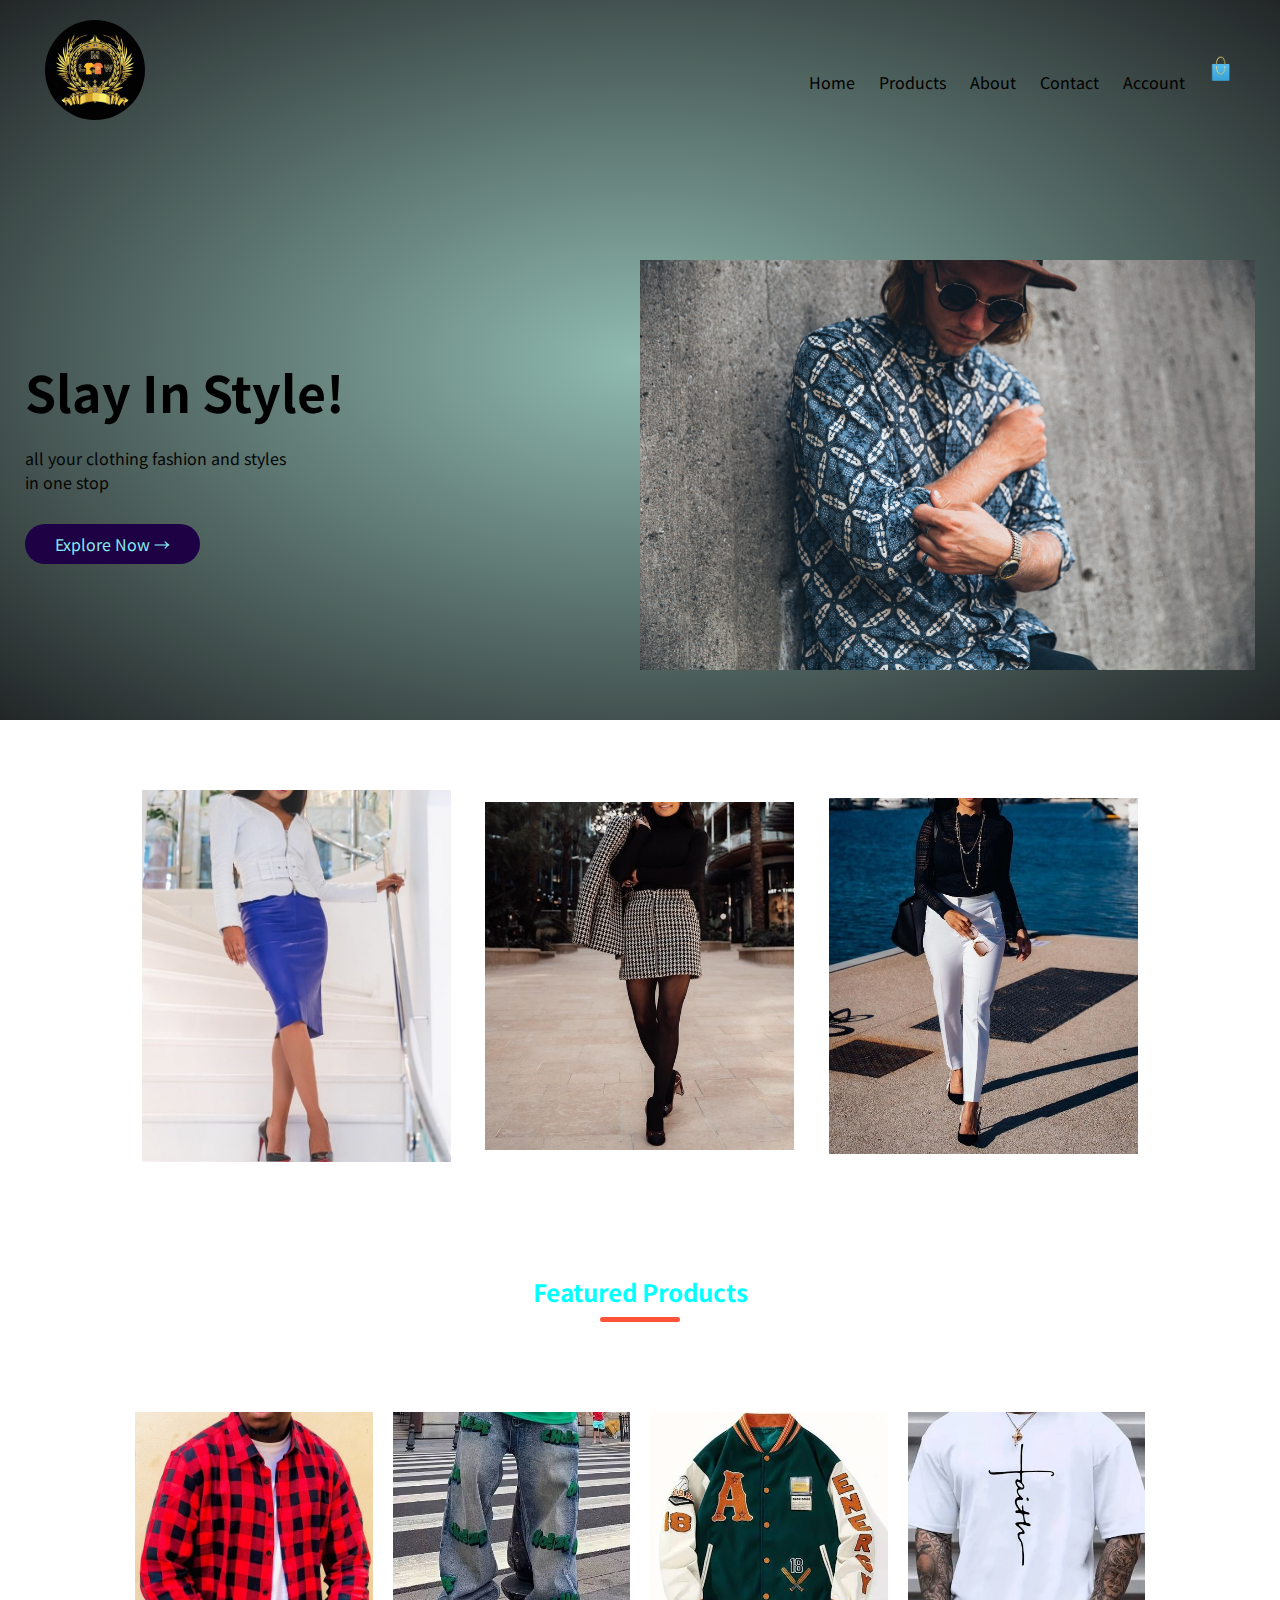
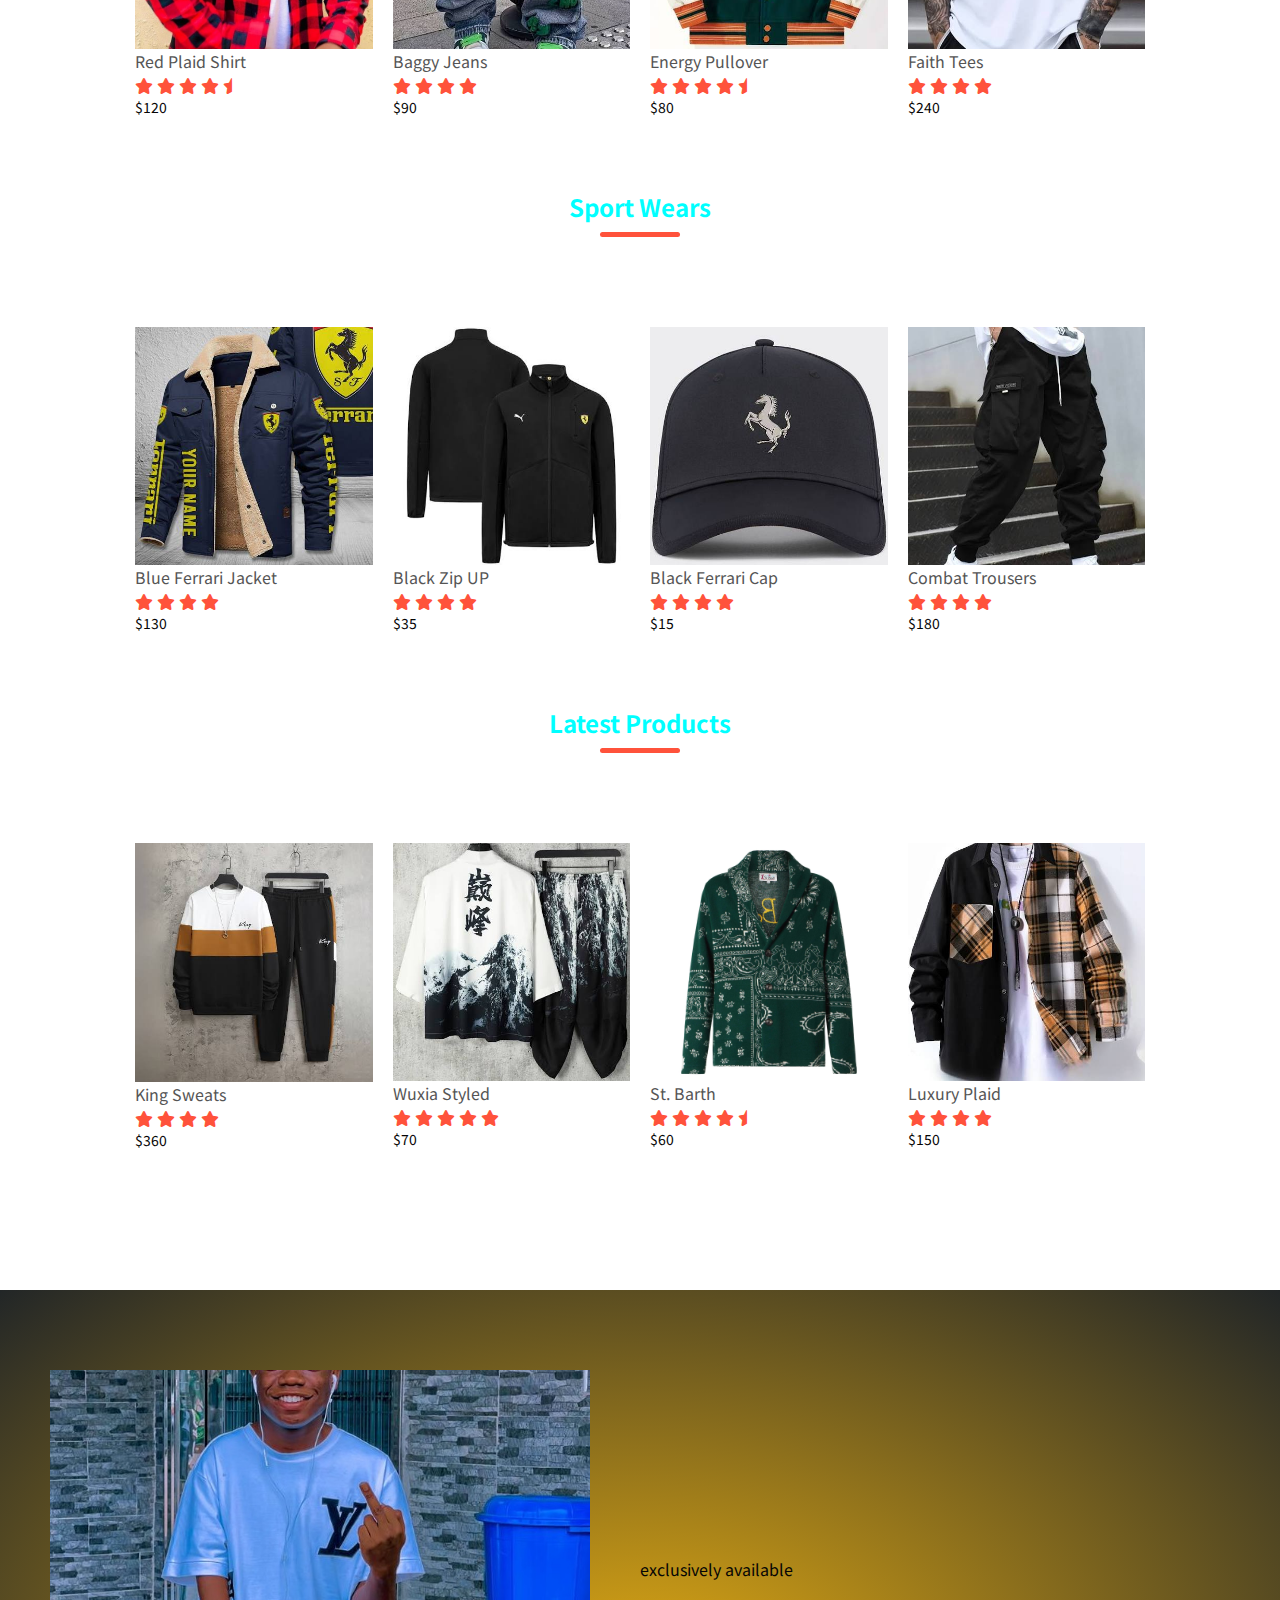
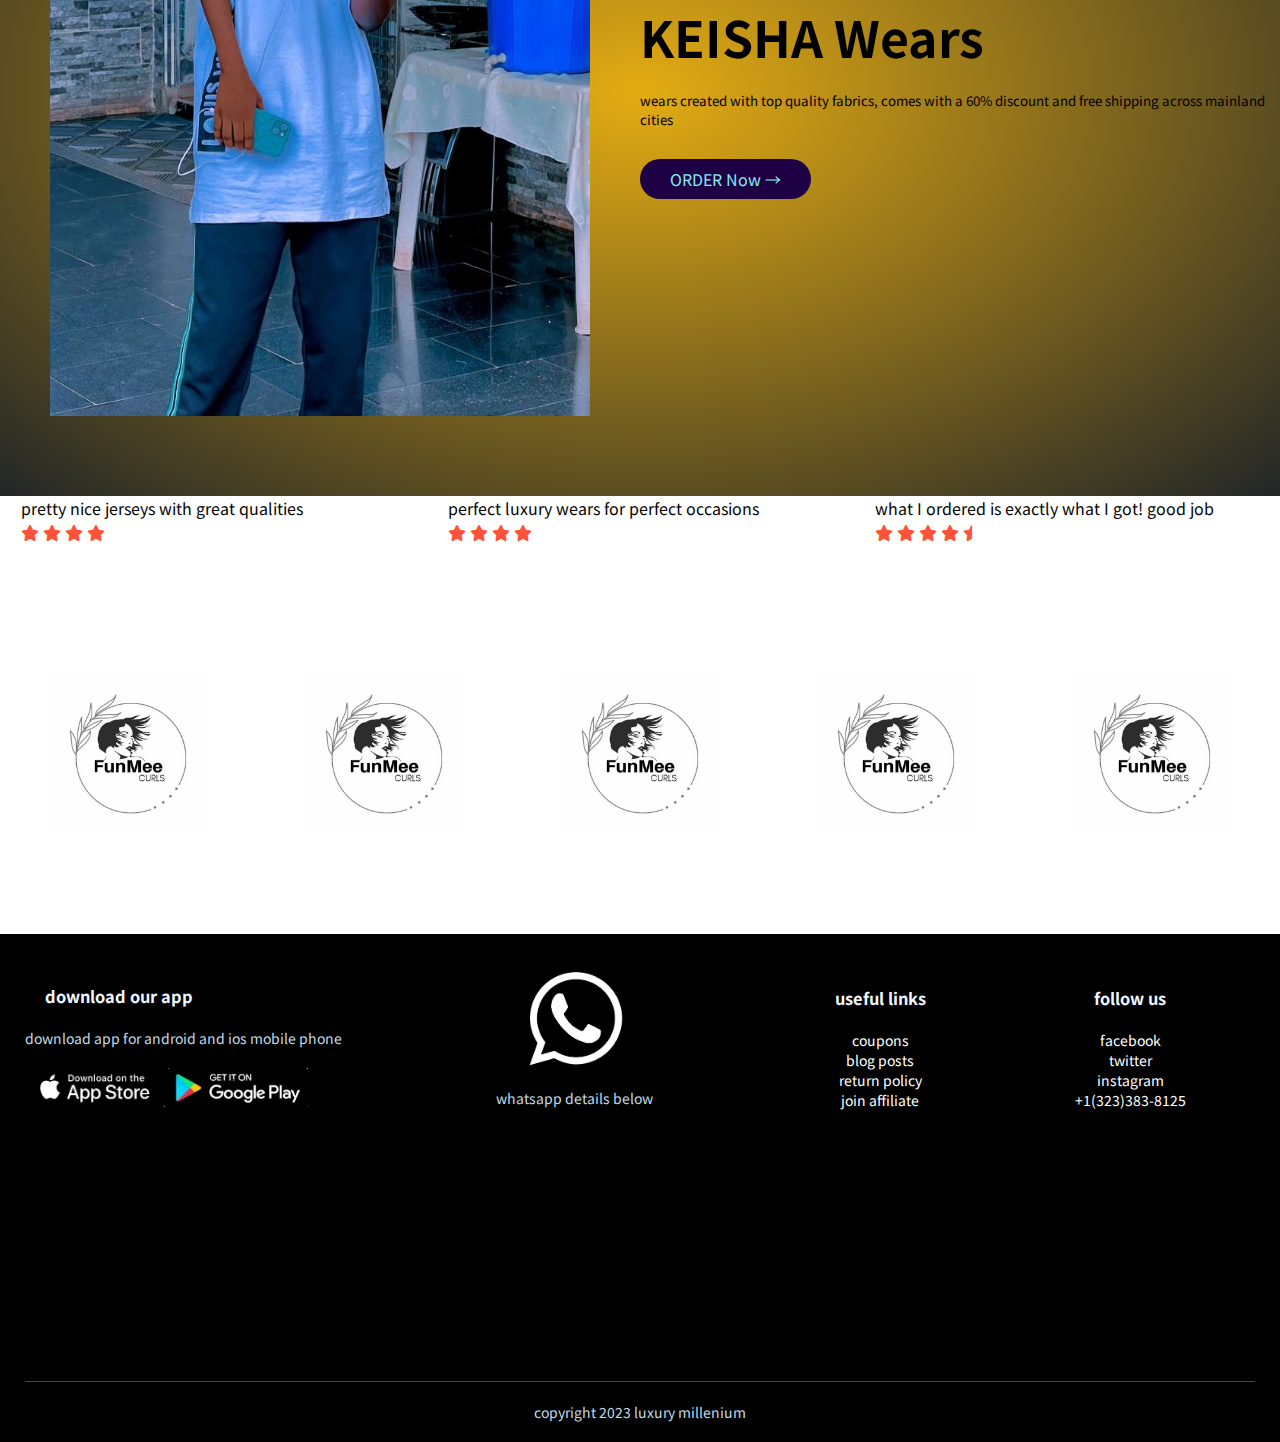
<file: index.html>
<html lang="en">
<head>
    <meta charset="UTF-8">
    <meta name="viewport" content="width =device-width,initial-scale=1.0">
    <title>Luxury Millenium | Home</title>
    <link rel="stylesheet" href="style.css">
    <link rel="preconnect" href="https://fonts.googleapis.com">
    <link rel="preconnect" href="https://fonts.gstatic.com" crossorigin>
    <link href="https://fonts.googleapis.com/css2?family=Noto+Sans+JP:wght@200;400;500;600;700&display=swap" 
    rel="stylesheet">
    <link rel="stylesheet" href="https://cdnjs.cloudflare.com/ajax/libs/font-awesome/6.5.1/css/all.min.css">
</head>
<body>
    <div class="header">
    <div class="container">
        <div class="navbar">
            <div class="logo">
                <a href="index.html"><img src="images/Logo 2.JPG" width="100px"></a>
            </div>
            <nav>
                <ul id="MenuItems">
                    <li><a href="index.html">Home</a></li>
                    <li><a href="product.html">Products</a></li>
                    <li><a href="">About</a></li>
                    <li><a href="index.html">Contact</a></li>
                    <li><a href="account.html">Account</a></li>
                </ul>
            </nav>
            <a href="cart.html"><img src="images/icons/cart 2.png" width="30px" height="30px"></a>
            <img src="images/icons/menu icon 2.png" class="menu-icon" onclick="menutoggle()">
        </div>
        <div class="row">
             <div class="col-2">
                 <h1>Slay In Style!</h1>
                  <p>all your clothing fashion and styles <br>in one stop</p>
                <a href="" class="btn"> Explore Now &#8594;</a>
             </div>

             <div class="col-2">
                <img src="images/young-man-in-bright-fashion.jpg">
             </div>
        </div>
    </div>
    </div>

    <!--featured categories-->
    <div class="categories">
        <div class="small_container">
            <div class="row">
                <div class="col-3">
                    <img src="images/image 6.JPG">
                </div>
                <div class="col-3">
                    <img src="images/image 7.JPG">
                </div>
                <div class="col-3">
                    <img src="images/image 8.JPG">
                </div>
            </div>
        </div>
       
    </div>

    <!--featured products-->
    <div class="small_container">
        <h2 class="title">Featured Products</h2>
        <div class="row">
            <div class="col-4">
                <a href="product-details.html"><img src="images/image 2.JPG"></a>
                <a href="product-details.html"><h4> Red Plaid Shirt</h4></a>
                <div class="rating">
                    <i class="fa fa-star"></i>
                    <i class="fa fa-star"></i>
                    <i class="fa fa-star"></i>
                    <i class="fa fa-star"></i>
                    <i class="fa fa-star-half"></i>
                </div>
                <p>$120</p>

            </div>
            <div class="col-4">
                <a href="product-details.html"><img src="images/baggy Jeans.JPG"></a>
                <a href="product-details.html"><h4> Baggy Jeans </h4></a>
                <div class="rating">
                    <i class="fa fa-star"></i>
                    <i class="fa fa-star"></i>
                    <i class="fa fa-star"></i>
                    <i class="fa fa-star"></i>
                    <i class="fa fa-star-o"></i>
                </div>
                <p>$90</p>

            </div>
            <div class="col-4">
                <a href="product-details.html"><img src="images/Energy pullover.JPG"></a>
                <a href="product-details.html"><h4> Energy Pullover</h4></a>
                <div class="rating">
                    <i class="fa fa-star"></i>
                    <i class="fa fa-star"></i>
                    <i class="fa fa-star"></i>
                    <i class="fa fa-star"></i>
                    <i class="fa fa-star-half"></i>
                </div>
                <p>$80</p>

            </div>
            <div class="col-4">
                <a href="product-details.html"><img src="images/Faith Tees.JPG"></a>
                <a href="product-details.html"><h4> Faith Tees</h4></a>
                <div class="rating">
                    <i class="fa fa-star"></i>
                    <i class="fa fa-star"></i>
                    <i class="fa fa-star"></i>
                    <i class="fa fa-star"></i>
                    <i class="fa fa-star-half-o"></i>
                </div>
                <p>$240</p>
            </div>
        </div>
    </div>

    <div class="small_container">
        <h2 class="title">Sport Wears</h2>
          <div class="row">
            <div class="col-4">
                <a href="product-details.html"><img src="images/Blue ferrari Jacket.JPG"></a>
                <a href="product-details.html"><h4> Blue Ferrari Jacket</h4></a>
                <div class="rating">
                    <i class="fa fa-star"></i>
                    <i class="fa fa-star"></i>
                    <i class="fa fa-star"></i>
                    <i class="fa fa-star"></i>
                    <i class="fa fa-star-o"></i>
                </div>
                <p>$130</p>

            </div>
            <div class="col-4">
                <a href="product-details.html"><img src="images/black zip up.JPG"></a>
                <a href="product-details.html"><h4> Black Zip UP </h4></a>
                <div class="rating">
                    <i class="fa fa-star"></i>
                    <i class="fa fa-star"></i>
                    <i class="fa fa-star"></i>
                    <i class="fa fa-star"></i>
                    <i class="fa fa-star-o"></i>
                </div>
                <p>$35</p>

            </div>
            <div class="col-4">
                <a href="product-details.html"><img src="images/black Ferrarri Cap.JPG"></a>
                <a href="product-details.html"><h4> Black Ferrari Cap </h4></a>
                <div class="rating">
                    <i class="fa fa-star"></i>
                    <i class="fa fa-star"></i>
                    <i class="fa fa-star"></i>
                    <i class="fa fa-star"></i>
                    <i class="fa fa-star-o"></i>
                </div>
                <p>$15</p>

            </div>
            <div class="col-4">
                <a href="product-details.html"><img src="images/black combat trousers.JPG"></a>
                <a href="product-details.html"><h4> Combat Trousers </h4></a>
                <div class="rating">
                    <i class="fa fa-star"></i>
                    <i class="fa fa-star"></i>
                    <i class="fa fa-star"></i>
                    <i class="fa fa-star"></i>
                    <i class="fa fa-star-half-o"></i>
                </div>
                <p>$180</p>
            </div>
          </div>
    </div>

    <div class="small_container">
            <h2 class="title">Latest Products</h2>
              <div class="row">
                <div class="col-4">
                    <a href="product-details.html"><img src="images/king sweater and sweatpants.JPG"></a>
                    <a href="product-details.html"><h4> King Sweats </h4></a>
                    <div class="rating">
                        <i class="fa fa-star"></i>
                        <i class="fa fa-star"></i>
                        <i class="fa fa-star"></i>
                        <i class="fa fa-star"></i>
                        <i class="fa fa-star-o"></i>
                    </div>
                    <p>$360</p>
    
                </div>
                <div class="col-4">
                    <a href="product-details.html"><img src="images/wuxia style.JPG"></a>
                    <a href="product-details.html"><h4> Wuxia Styled </h4></a>
                    <div class="rating">
                        <i class="fa fa-star"></i>
                        <i class="fa fa-star"></i>
                        <i class="fa fa-star"></i>
                        <i class="fa fa-star"></i>
                        <i class="fa fa-star"></i>
                    </div>
                    <p>$70</p>
    
                </div>
                <div class="col-4">
                    <a href="product-details.html"><img src="images/prd. det 2.jpg"></a>
                    <a href="product-details.html"><h4> St. Barth </h4></a>
                    <div class="rating">
                        <i class="fa fa-star"></i>
                        <i class="fa fa-star"></i>
                        <i class="fa fa-star"></i>
                        <i class="fa fa-star"></i>
                        <i class="fa fa-star-half"></i>
                    </div>
                    <p>$60</p>
    
                </div>
                <div class="col-4">
                    <a href="product-details.html"><img src="images/luxury plaid shirt.JPG"></a>
                    <a href="product-details.html"><h4> Luxury Plaid</h4></a>
                    <div class="rating">
                        <i class="fa fa-star"></i>
                        <i class="fa fa-star"></i>
                        <i class="fa fa-star"></i>
                        <i class="fa fa-star"></i>
                        <i class="fa fa-star-half-o"></i>
                    </div>
                    <p>$150</p>
                </div>
            </div>
    </div>
    
 <!----offer-->
     <div class="offer">
            <div class="small-container">
                <div class="row">
                    <div class="col-2">
                        <a href="product-details.html"><img src="images/MHGS7200.JPG" class="offer-img"></a>
                    </div>
                    <div class="col-2">
                        <p>exclusively available</p>
                        <a href="product-details.html"><h1>KEISHA Wears</h1></a>
                        <small>wears created with top quality fabrics, comes with 
                            a 60% discount and free shipping across mainland cities</small><br>
                            <a href="cart.html" class="btn">ORDER Now &#8594;</a>
                    </div>
                </div>
            </div>
    </div>

<!---testimonial-->
<div class="testimonial">
    <div class="small-container">
        <div class="row">
            <div class="col-3">

                <p>pretty nice jerseys with great qualities</p>
                <div class="rating">
                    <i class="fa fa-star"></i>
                    <i class="fa fa-star"></i>
                    <i class="fa fa-star"></i>
                    <i class="fa fa-star"></i>
                    <i class="fa fa-star-half-o"></i>
                </div>
            </div>
            <div class="col-3">
                <p>perfect luxury wears for perfect occasions</p>
                <div class="rating">
                    <i class="fa fa-star"></i>
                    <i class="fa fa-star"></i>
                    <i class="fa fa-star"></i>
                    <i class="fa fa-star"></i>
                    <i class="fa fa-star-half-o"></i>
                </div>
            </div>
            <div class="col-3">
                <p>what I ordered is exactly what I got! good job</p>
                <div class="rating">
                    <i class="fa fa-star"></i>
                    <i class="fa fa-star"></i>
                    <i class="fa fa-star"></i>
                    <i class="fa fa-star"></i>
                    <i class="fa fa-star-half"></i>
                </div>
            </div> 
        </div>
    </div>
</div>

<!---------brands------>
    <div class="brands">
        <div class="small-container">
            <div class="row">
                <div class="col-5">
                    <img src="images/funmee curls.JPG" >
                </div>
                <div class="col-5">
                    <img src="images/funmee curls.JPG" >
                </div>
                <div class="col-5">
                    <img src="images/funmee curls.JPG" >
                </div>
                <div class="col-5">
                    <img src="images/funmee curls.JPG" >
                </div>
                <div class="col-5">
                    <img src="images/funmee curls.JPG" >
                </div>
            </div>
        </div>
    </div>
<!----footer-->
    <div class="footer">
        <div class="container">
            <div class="row">
                <div class="footer-col-1">
                    <h3>download our app</h3>
                    <p>download app for android and ios mobile phone</p>
                    <div class="app-logo">
                        <img src="images/icons/download appstore.PNG">
                        <img src="images/icons/download playstore.PNG">
                    </div>
                </div>
                <div class="footer-col-2">
                    <img src="images/icons/whatsapp.PNG" alt="">
                    <p>whatsapp details below</p>
                </div>
                <div class="footer-col-3">
                    <h3>useful links</h3>
                    <ul>
                        <li>coupons</li>
                        <li>blog posts</li>
                        <li>return policy</li>
                        <li>join affiliate</li>
                    </ul>
                </div>
                <div class="footer-col-4">
                    <h3>follow us</h3>
                    <ul>
                        <a href=""><li>facebook</li></a>
                        <a href=""><li>twitter</li></a>
                        <a href="https://www.instagram.com/millenium_luxury_wear?utm_source=qr&igsh=MzNINGNkZWQ4Mg=="><li>instagram</li></a>
                        <a href=""><li>+1(323)383-8125 </li></a>
                    </ul>
                </div>
            </div>
            <hr>
            <p class="copyright">copyright 2023 luxury millenium</p>
        </div>
    </div>

<!----js for toggle menu-->
<script>
    var MenuItems = document.getElementById("MenuItems");
    MenuItems.style.maxHeight = "0px";

    function menutoggle(){
        if(MenuItems.style.maxHeight == "0px")
        {
            MenuItems.style.maxHeight = "200px";
        }
    else
        {
            MenuItems.style.maxHeight ="0px"
        }
    }
</script>

</body>
</html>
</file>
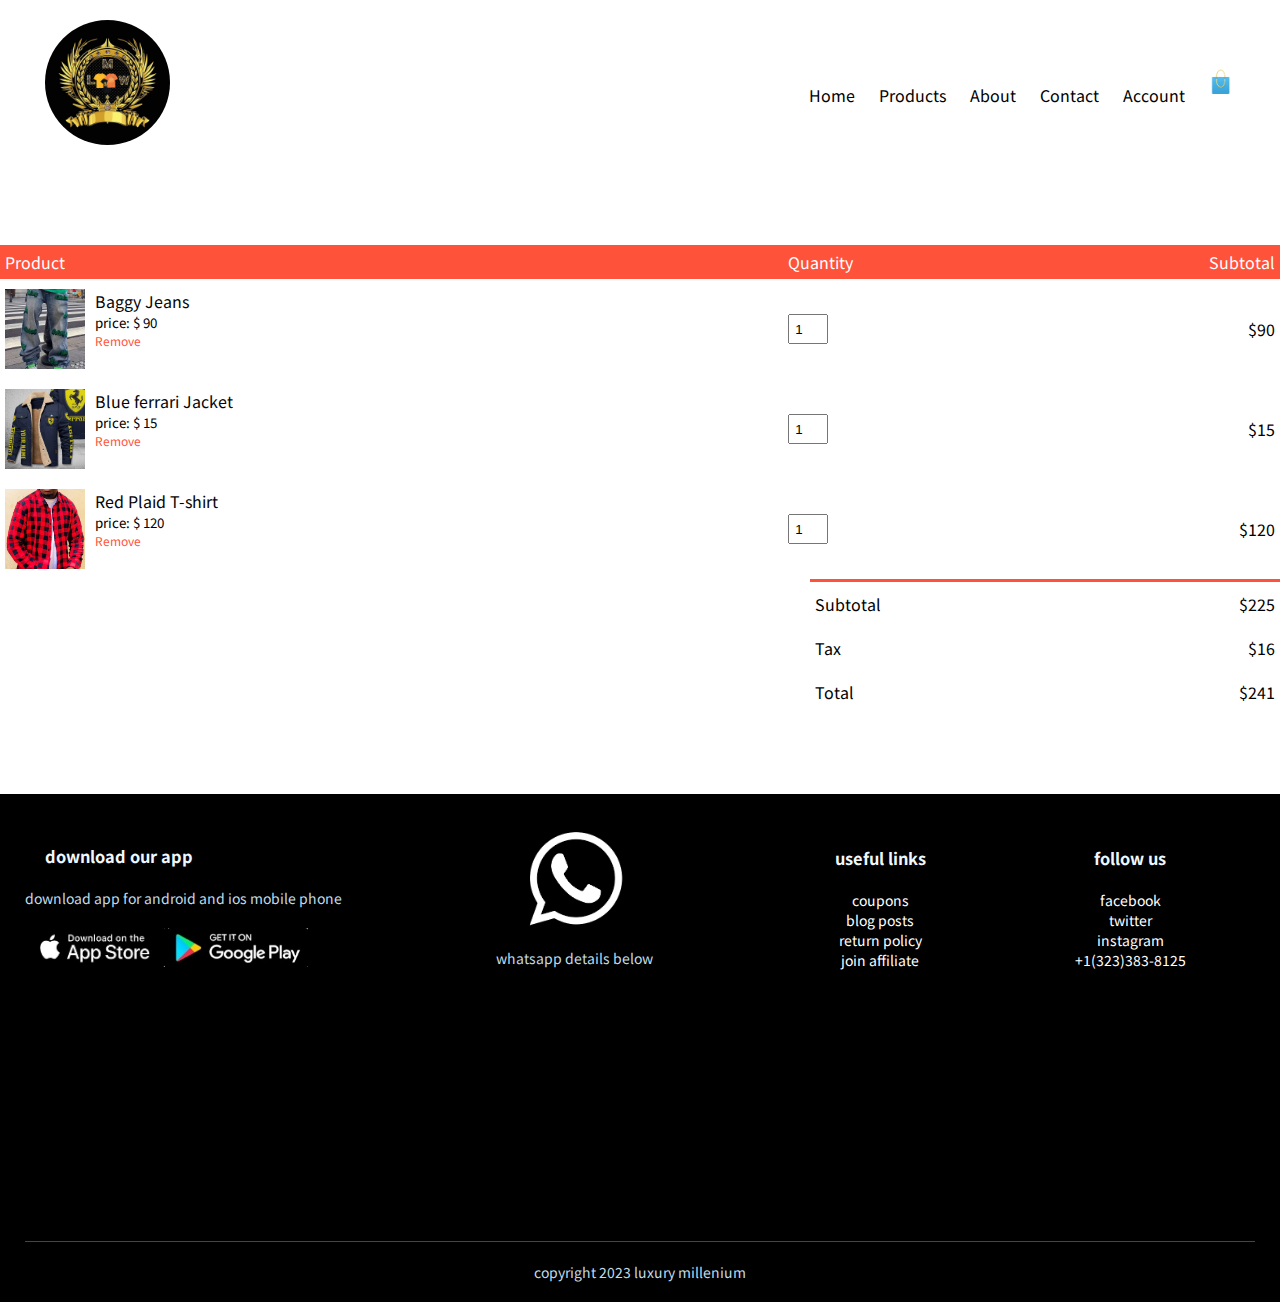
<file: cart.html>
<html lang="en">
    <head>
        <meta charset="UTF-8">
        <meta name="viewport" content="width =device-width,initial-scale=1.0">
        <title>Luxury Millenium | cart</title>
        <link rel="stylesheet" href="style.css">
        <link rel="preconnect" href="https://fonts.googleapis.com">
        <link rel="preconnect" href="https://fonts.gstatic.com" crossorigin>
        <link href="https://fonts.googleapis.com/css2?family=Noto+Sans+JP:wght@200;400;500;600;700&display=swap" 
        rel="stylesheet">
        <link rel="stylesheet" href="https://cdnjs.cloudflare.com/ajax/libs/font-awesome/6.5.1/css/all.min.css">
    </head>
<body>

    <div class="container">
        <div class="navbar">
            <div class="logo">
                <a href="index.html"><img src="images/Logo 2.JPG" width="125px"></a>
            </div>
            <nav>
                <ul id="MenuItems">
                    <li><a href="index.html">Home</a></li>
                    <li><a href="product.html">Products</a></li>
                    <li><a href="">About</a></li>
                    <li><a href="index.html">Contact</a></li>
                    <li><a href="account.html">Account</a></li>
                </ul>
            </nav>
            <a href="cart.html"><img src="images/icons/cart 2.png" width="30px" height="30px"></a>
            <img src="images/icons/menu icon 2.png" class="menu-icon" onclick="menutoggle()">
        </div>
    </div>


<!----cart items details-->
<div class="small-container cart-page">
    <table>
        <tr>
            <th>Product</th>
            <th>Quantity</th>
            <th>Subtotal</th>
        </tr>
        <tr>
            <td>
                <div class="cart-info">
                    <img src="images/baggy Jeans.JPG" >
                    <div>
                        <p>Baggy Jeans</p>
                        <small>price: $ 90</small><br>
                        <a href="">Remove</a>
                    </div>
                </div>
            </td>
            <td><input type="number" value="1" ></td>
            <td>$90</td>
        </tr>
        <tr>
            <td>
                <div class="cart-info">
                    <img src="images/Blue ferrari Jacket.JPG" >
                    <div>
                        <p>Blue ferrari Jacket</p>
                        <small>price: $ 15</small><br>
                        <a href="">Remove</a>
                    </div>
                </div>
            </td>
            <td><input type="number" value="1" ></td>
            <td>$15</td>
        </tr>
        <tr>
            <td>
                <div class="cart-info">
                    <img src="images/image 2.JPG" >
                    <div>
                        <p>Red Plaid T-shirt</p>
                        <small>price: $ 120</small><br>
                        <a href="">Remove</a>
                    </div>
                </div>
            </td>
            <td><input type="number" value="1" ></td>
            <td>$120</td>
        </tr>
    </table>

    <div class="total-price">
        <table>
            <tr>
                <td>Subtotal</td>
                <td>$225</td>
            </tr>
            <tr>
                <td>Tax</td>
                <td>$16</td>
            </tr>
            <tr>
                <td>Total</td>
                <td>$241</td>
            </tr>
        </table>
    </div>



</div>


 
<!----footer-->
    <div class="footer">
        <div class="container">
            <div class="row">
                <div class="footer-col-1">
                    <h3>download our app</h3>
                    <p>download app for android and ios mobile phone</p>
                    <div class="app-logo">
                        <img src="images/icons/download appstore.PNG">
                        <img src="images/icons/download playstore.PNG">
                    </div>
                </div>
                <div class="footer-col-2">
                    <img src="images/icons/whatsapp.PNG" alt="">
                    <p>whatsapp details below</p>
                </div>
                <div class="footer-col-3">
                    <h3>useful links</h3>
                    <ul>
                        <li>coupons</li>
                        <li>blog posts</li>
                        <li>return policy</li>
                        <li>join affiliate</li>
                    </ul>
                </div>
                <div class="footer-col-4">
                    <h3>follow us</h3>
                    <ul>
                        <li>facebook</li>
                        <li>twitter</li>
                        <a href="https://www.instagram.com/millenium_luxury_wear?utm_source=qr&igsh=MzNINGNkZWQ4Mg=="><li>instagram</li></a>
                        <a href=""><li>+1(323)383-8125 </li></a>
                    </ul>
                </div>
            </div>
            <hr>
            <p class="copyright">copyright 2023 luxury millenium</p>
        </div>
    </div>
<!----js for toggle menu-->
<script>
    var MenuItems = document.getElementById("MenuItems");
    MenuItems.style.maxHeight = "0px";

    function menutoggle(){
        if(MenuItems.style.maxHeight == "0px")
        {
            MenuItems.style.maxHeight = "200px";
        }
    else
        {
            MenuItems.style.maxHeight ="0px"
        }
    }
</script>


</body>
</html>
</file>
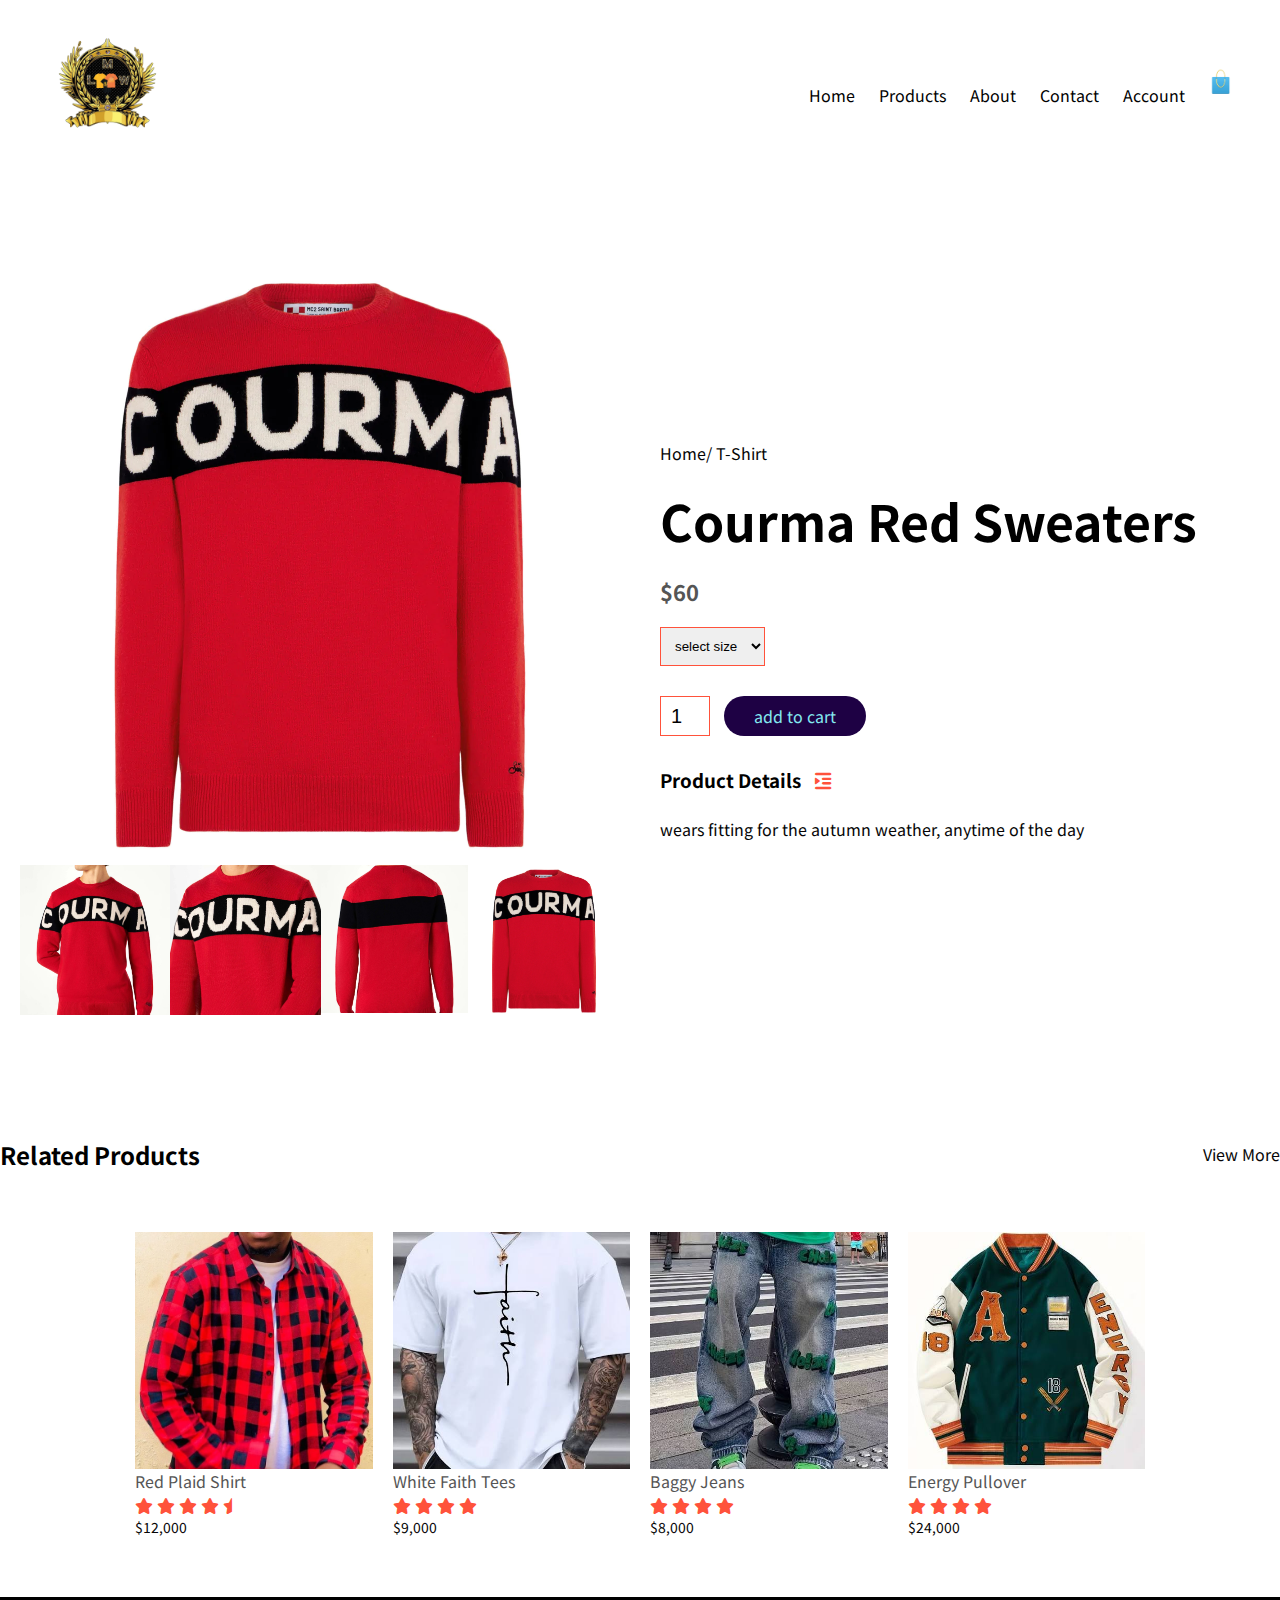
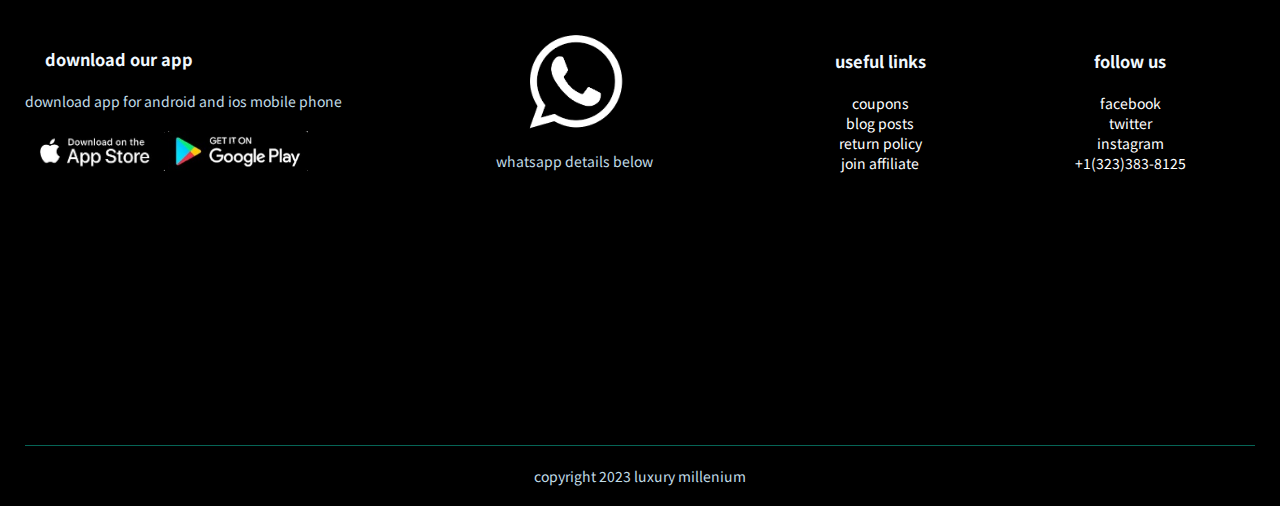
<file: product-details.html>
<html lang="en">
    <head>
        <meta charset="UTF-8">
        <meta name="viewport" content="width =device-width,initial-scale=1.0">
        <title>Luxury Millenium | product-details</title>
        <link rel="stylesheet" href="style.css">
        <link rel="preconnect" href="https://fonts.googleapis.com">
        <link rel="preconnect" href="https://fonts.gstatic.com" crossorigin>
        <link href="https://fonts.googleapis.com/css2?family=Noto+Sans+JP:wght@200;400;500;600;700&display=swap" 
        rel="stylesheet">
        <link rel="stylesheet" href="https://cdnjs.cloudflare.com/ajax/libs/font-awesome/6.5.1/css/all.min.css">
    </head>
<body>

    <div class="container">
        <div class="navbar">
            <div class="logo">
                <a href="index.html"><img src="images/Logo.jpg" width="125px"></a>
            </div>
            <nav>
                <ul id="MenuItems">
                    <li><a href="index.html">Home</a></li>
                    <li><a href="product.html">Products</a></li>
                    <li><a href="">About</a></li>
                    <li><a href="index.html">Contact</a></li>
                    <li><a href="account.html">Account</a></li>
                </ul>
            </nav>
            <a href="cart.html"><img src="images/icons/cart 2.png" width="30px" height="30px"></a>
            <img src="images/icons/menu icon 2.png" class="menu-icon" onclick="menutoggle()">
        </div>
    </div>

    <!---- siingle products details-->
    <div class="small-container single-product">
        <div class="row">
            <div class="col-2">
                <img src="images/courma sweater.png" width="100%" id="ProductImg">

                <div class="small-img-row">
                    <div class="small-img-col">
                        <img src="images/courma sweater.png 1.jpg" width="100%" class="small-img">
                    </div>
                    <div class="small-img-col">
                        <img src="images/courma 2.jpg" width="100%" class="small-img">
                    </div>
                    <div class="small-img-col">
                        <img src="images/courma 3.jpg" width="100%" class="small-img">
                    </div>
                    <div class="small-img-col">
                        <img src="images/courma sweater.png" width="100%" class="small-img">
                    </div>
                </div>


            </div>
            <div class="col-2">
                <p>Home/ T-Shirt</p>
                <h1>Courma Red Sweaters</h1>
                <h4>$60</h4>
                <select >
                    <option >select size</option>
                    <option >XXL</option>
                    <option >XL</option>
                    <option >Large</option>
                    <option >Medium</option>
                    <option >Small</option>
                </select>
                <input type="number" name="" value="1">
                <a href="" class="btn">add to cart</a>
                <h3>Product Details  <i class="fa fa-indent"></i></h3>
                <br>
                <p>wears fitting for the autumn weather, anytime of the day</p>
            </div>
        </div>
    </div>

<!-----title---->
<div class="small-container">
    <div class="row row-2">
        <h2>Related Products</h2>
        <p>View More</p>
    </div>

</div>

    <div class="small_container">
    
        <div class="row">
            <div class="col-4">
                <img src="images/image 2.JPG">
                <h4> Red Plaid Shirt</h4>
                <div class="rating">
                    <i class="fa fa-star"></i>
                    <i class="fa fa-star"></i>
                    <i class="fa fa-star"></i>
                    <i class="fa fa-star"></i>
                    <i class="fa fa-star-half"></i>
                </div>
                <p>$12,000</p>

            </div>
            <div class="col-4">
                <img src="images/Faith Tees.JPG">
                <h4> White Faith Tees</h4>
                <div class="rating">
                    <i class="fa fa-star"></i>
                    <i class="fa fa-star"></i>
                    <i class="fa fa-star"></i>
                    <i class="fa fa-star"></i>
                    <i class="fa fa-star-o"></i>
                </div>
                <p>$9,000</p>

            </div>
            <div class="col-4">
                <img src="images/baggy Jeans.JPG">
                <h4> Baggy Jeans </h4>
                <div class="rating">
                    <i class="fa fa-star"></i>
                    <i class="fa fa-star"></i>
                    <i class="fa fa-star"></i>
                    <i class="fa fa-star"></i>
                    <i class="fa fa-star-o"></i>
                </div>
                <p>$8,000</p>

            </div>
            <div class="col-4">
                <img src="images/Energy pullover.JPG">
                <h4> Energy Pullover </h4>
                <div class="rating">
                    <i class="fa fa-star"></i>
                    <i class="fa fa-star"></i>
                    <i class="fa fa-star"></i>
                    <i class="fa fa-star"></i>
                    <i class="fa fa-star-half-o"></i>
                </div>
                <p>$24,000</p>
            </div>
        </div>
    </div>
 
<!----footer-->
    <div class="footer">
        <div class="container">
            <div class="row">
                <div class="footer-col-1">
                    <h3>download our app</h3>
                    <p>download app for android and ios mobile phone</p>
                    <div class="app-logo">
                        <img src="images/icons/download appstore.PNG">
                        <img src="images/icons/download playstore.PNG">
                    </div>
                </div>
                <div class="footer-col-2">
                    <img src="images/icons/whatsapp.PNG" alt="">
                    <p>whatsapp details below</p>
                </div>
                <div class="footer-col-3">
                    <h3>useful links</h3>
                    <ul>
                        <li>coupons</li>
                        <li>blog posts</li>
                        <li>return policy</li>
                        <li>join affiliate</li>
                    </ul>
                </div>
                <div class="footer-col-4">
                    <h3>follow us</h3>
                    <ul>
                        <li>facebook</li>
                        <li>twitter</li>
                        <a href="https://www.instagram.com/millenium_luxury_wear?utm_source=qr&igsh=MzNINGNkZWQ4Mg=="><li>instagram</li></a>
                        <a href=""><li>+1(323)383-8125 </li></a>
                    </ul>
                </div>
            </div>
            <hr>
            <p class="copyright">copyright 2023 luxury millenium</p>
        </div>
    </div>
<!----js for toggle menu-->
<script>
    var MenuItems = document.getElementById("MenuItems");
    MenuItems.style.maxHeight = "0px";

    function menutoggle(){
        if(MenuItems.style.maxHeight == "0px")
        {
            MenuItems.style.maxHeight = "200px";
        }
    else
        {
            MenuItems.style.maxHeight ="0px"
        }
    }
</script>


<!-----js for product gallery-->
<script>
    var ProductImg = document.getElementById("ProductImg");
    var SmallImg = document.getElementsByClassName("small-img");

      SmallImg[0].onclick = function()
      {
        ProductImg.src = SmallImg[0].src;
      }
      SmallImg[1].onclick = function()
      {
        ProductImg.src = SmallImg[1].src;
      }
      SmallImg[2].onclick = function()
      {
        ProductImg.src = SmallImg[2].src;
      }
      SmallImg[3].onclick = function()
      {
        ProductImg.src = SmallImg[3].src;
      }
</script>

</body>
</html>
</file>
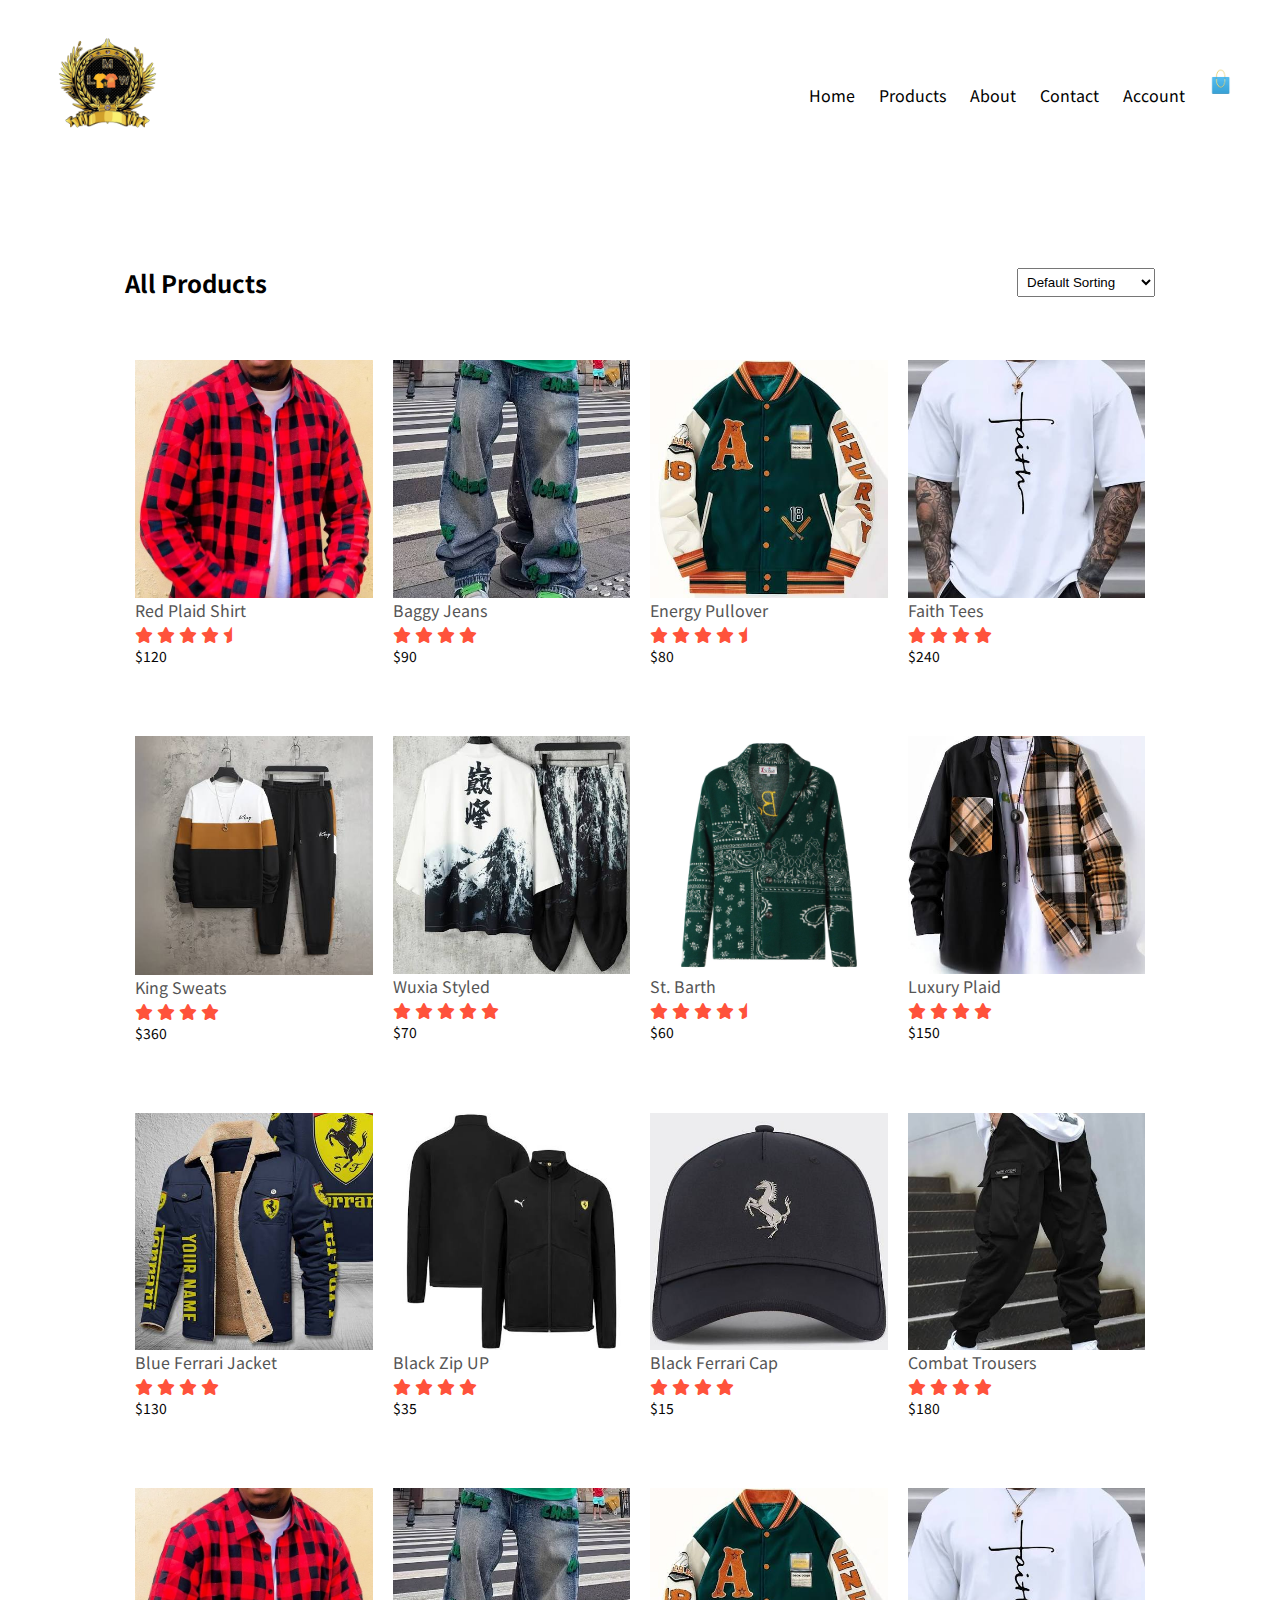
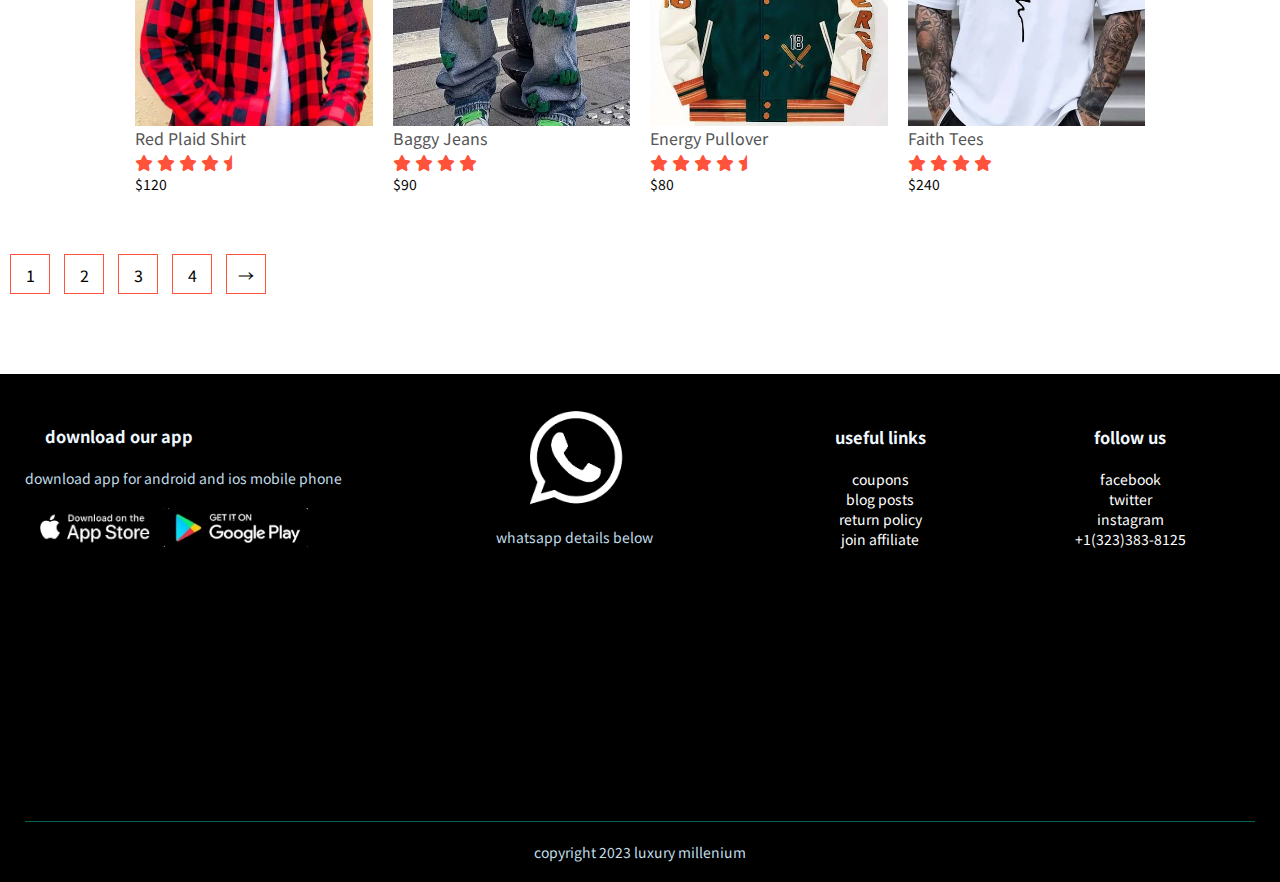
<file: product.html>
<html lang="en">
    <head>
        <meta charset="UTF-8">
        <meta name="viewport" content="width =device-width,initial-scale=1.0">
        <title>Luxury Millenium | products </title>
        <link rel="stylesheet" href="style.css">
        <link rel="preconnect" href="https://fonts.googleapis.com">
        <link rel="preconnect" href="https://fonts.gstatic.com" crossorigin>
        <link href="https://fonts.googleapis.com/css2?family=Noto+Sans+JP:wght@200;400;500;600;700&display=swap" 
        rel="stylesheet">
        <link rel="stylesheet" href="https://cdnjs.cloudflare.com/ajax/libs/font-awesome/6.5.1/css/all.min.css">
    </head>
<body>

    <div class="container">
        <div class="navbar">
            <div class="logo">
                <a href="index.html"><img src="images/Logo.jpg" width="125px"></a>
            </div>
            <nav>
                <ul id="MenuItems">
                    <li><a href="index.html">Home</a></li>
                    <li><a href="product.html">Products</a></li>
                    <li><a href="">About</a></li>
                    <li><a href="index.html">Contact</a></li>
                    <li><a href="account.html">Account</a></li>
                </ul>
            </nav>
            <a href="cart.html"><img src="images/icons/cart 2.png" width="30px" height="30px"></a>
            <img src="images/icons/menu icon 2.png" class="menu-icon" onclick="menutoggle()">
        </div>
    </div>

    <div class="small_container">
        <div class="row row-2">
            <h2>All Products</h2>
            <select>
                <option> Default Sorting</option>
                <option> Sort by price</option>
                <option> Sort by Popularity</option>
                <option> Sort by Rating</option>
                <option> Sort by Sales</option>
            </select>
        </div>
        <div class="row">
            <div class="col-4">
                <a href="product-details.html"><img src="images/image 2.JPG"></a>
                <a href="product-details.html"><h4> Red Plaid Shirt</h4></a>
                <div class="rating">
                    <i class="fa fa-star"></i>
                    <i class="fa fa-star"></i>
                    <i class="fa fa-star"></i>
                    <i class="fa fa-star"></i>
                    <i class="fa fa-star-half"></i>
                </div>
                <p>$120</p>

            </div>
            <div class="col-4">
                <a href="product-details.html"><img src="images/baggy Jeans.JPG"></a>
                <a href="product-details.html"><h4> Baggy Jeans </h4></a>
                <div class="rating">
                    <i class="fa fa-star"></i>
                    <i class="fa fa-star"></i>
                    <i class="fa fa-star"></i>
                    <i class="fa fa-star"></i>
                    <i class="fa fa-star-o"></i>
                </div>
                <p>$90</p>

            </div>
            <div class="col-4">
                <a href="product-details.html"><img src="images/Energy pullover.JPG"></a>
                <a href="product-details.html"><h4> Energy Pullover</h4></a>
                <div class="rating">
                    <i class="fa fa-star"></i>
                    <i class="fa fa-star"></i>
                    <i class="fa fa-star"></i>
                    <i class="fa fa-star"></i>
                    <i class="fa fa-star-half"></i>
                </div>
                <p>$80</p>

            </div>
            <div class="col-4">
                <a href="product-details.html"><img src="images/Faith Tees.JPG"></a>
                <a href="product-details.html"><h4> Faith Tees</h4></a>
                <div class="rating">
                    <i class="fa fa-star"></i>
                    <i class="fa fa-star"></i>
                    <i class="fa fa-star"></i>
                    <i class="fa fa-star"></i>
                    <i class="fa fa-star-half-o"></i>
                </div>
                <p>$240</p>
            </div>
        </div>
        <div class="row">
            <div class="col-4">
                <a href="product-details.html"><img src="images/king sweater and sweatpants.JPG"></a>
                <a href="product-details.html"><h4> King Sweats </h4></a>
                <div class="rating">
                    <i class="fa fa-star"></i>
                    <i class="fa fa-star"></i>
                    <i class="fa fa-star"></i>
                    <i class="fa fa-star"></i>
                    <i class="fa fa-star-o"></i>
                </div>
                <p>$360</p>

            </div>
            <div class="col-4">
                <a href="product-details.html"><img src="images/wuxia style.JPG"></a>
                <a href="product-details.html"><h4> Wuxia Styled </h4></a>
                <div class="rating">
                    <i class="fa fa-star"></i>
                    <i class="fa fa-star"></i>
                    <i class="fa fa-star"></i>
                    <i class="fa fa-star"></i>
                    <i class="fa fa-star"></i>
                </div>
                <p>$70</p>

            </div>
            <div class="col-4">
                <a href="product-details.html"><img src="images/prd. det 2.jpg"></a>
                <a href="product-details.html"><h4> St. Barth </h4></a>
                <div class="rating">
                    <i class="fa fa-star"></i>
                    <i class="fa fa-star"></i>
                    <i class="fa fa-star"></i>
                    <i class="fa fa-star"></i>
                    <i class="fa fa-star-half"></i>
                </div>
                <p>$60</p>

            </div>
            <div class="col-4">
                <a href="product-details.html"><img src="images/luxury plaid shirt.JPG"></a>
                <a href="product-details.html"><h4> Luxury Plaid</h4></a>
                <div class="rating">
                    <i class="fa fa-star"></i>
                    <i class="fa fa-star"></i>
                    <i class="fa fa-star"></i>
                    <i class="fa fa-star"></i>
                    <i class="fa fa-star-half-o"></i>
                </div>
                <p>$150</p>
            </div>
        </div>
    </div>

    <div class="small_container">
        <div class="row">
            <div class="col-4">
                <a href="product-details.html"><img src="images/Blue ferrari Jacket.JPG"></a>
                <a href="product-details.html"><h4> Blue Ferrari Jacket</h4></a>
                <div class="rating">
                    <i class="fa fa-star"></i>
                    <i class="fa fa-star"></i>
                    <i class="fa fa-star"></i>
                    <i class="fa fa-star"></i>
                    <i class="fa fa-star-o"></i>
                </div>
                <p>$130</p>

            </div>
            <div class="col-4">
                <a href="product-details.html"><img src="images/black zip up.JPG"></a>
                <a href="product-details.html"><h4> Black Zip UP </h4></a>
                <div class="rating">
                    <i class="fa fa-star"></i>
                    <i class="fa fa-star"></i>
                    <i class="fa fa-star"></i>
                    <i class="fa fa-star"></i>
                    <i class="fa fa-star-o"></i>
                </div>
                <p>$35</p>

            </div>
            <div class="col-4">
                <a href="product-details.html"><img src="images/black Ferrarri Cap.JPG"></a>
                <a href="product-details.html"><h4> Black Ferrari Cap </h4></a>
                <div class="rating">
                    <i class="fa fa-star"></i>
                    <i class="fa fa-star"></i>
                    <i class="fa fa-star"></i>
                    <i class="fa fa-star"></i>
                    <i class="fa fa-star-o"></i>
                </div>
                <p>$15</p>

            </div>
            <div class="col-4">
                <a href="product-details.html"><img src="images/black combat trousers.JPG"></a>
                <a href="product-details.html"><h4> Combat Trousers </h4></a>
                <div class="rating">
                    <i class="fa fa-star"></i>
                    <i class="fa fa-star"></i>
                    <i class="fa fa-star"></i>
                    <i class="fa fa-star"></i>
                    <i class="fa fa-star-half-o"></i>
                </div>
                <p>$180</p>
            </div>
          </div>
        </div>

    <div class="small_container">
            <div class="row">
                <div class="col-4">
                    <a href="product-details.html"><img src="images/image 2.JPG"></a>
                    <a href="product-details.html"><h4> Red Plaid Shirt</h4></a>
                    <div class="rating">
                        <i class="fa fa-star"></i>
                        <i class="fa fa-star"></i>
                        <i class="fa fa-star"></i>
                        <i class="fa fa-star"></i>
                        <i class="fa fa-star-half"></i>
                    </div>
                    <p>$120</p>
    
                </div>
                <div class="col-4">
                    <a href="product-details.html"><img src="images/baggy Jeans.JPG"></a>
                    <a href="product-details.html"><h4> Baggy Jeans </h4></a>
                    <div class="rating">
                        <i class="fa fa-star"></i>
                        <i class="fa fa-star"></i>
                        <i class="fa fa-star"></i>
                        <i class="fa fa-star"></i>
                        <i class="fa fa-star-o"></i>
                    </div>
                    <p>$90</p>
    
                </div>
                <div class="col-4">
                    <a href="product-details.html"><img src="images/Energy pullover.JPG"></a>
                    <a href="product-details.html"><h4> Energy Pullover</h4></a>
                    <div class="rating">
                        <i class="fa fa-star"></i>
                        <i class="fa fa-star"></i>
                        <i class="fa fa-star"></i>
                        <i class="fa fa-star"></i>
                        <i class="fa fa-star-half"></i>
                    </div>
                    <p>$80</p>
    
                </div>
                <div class="col-4">
                    <a href="product-details.html"><img src="images/Faith Tees.JPG"></a>
                    <a href="product-details.html"><h4> Faith Tees</h4></a>
                    <div class="rating">
                        <i class="fa fa-star"></i>
                        <i class="fa fa-star"></i>
                        <i class="fa fa-star"></i>
                        <i class="fa fa-star"></i>
                        <i class="fa fa-star-half-o"></i>
                    </div>
                    <p>$240</p>
                </div>
            </div>
        </div>
            <div class="page-btn">
                <span>1</span>
                <span>2</span>
                <span>3</span>
                <span>4</span>
                <span>&#8594;</span>
            </div>


<!----footer-->
    <div class="footer">
        <div class="container">
            <div class="row">
                <div class="footer-col-1">
                    <h3>download our app</h3>
                    <p>download app for android and ios mobile phone</p>
                    <div class="app-logo">
                        <img src="images/icons/download appstore.PNG">
                        <img src="images/icons/download playstore.PNG">
                    </div>
                </div>
                <div class="footer-col-2">
                    <img src="images/icons/whatsapp.PNG" alt="">
                    <p>whatsapp details below</p>
                </div>
                <div class="footer-col-3">
                    <h3>useful links</h3>
                    <ul>
                        <li>coupons</li>
                        <li>blog posts</li>
                        <li>return policy</li>
                        <li>join affiliate</li>
                    </ul>
                </div>
                <div class="footer-col-4">
                    <h3>follow us</h3>
                    <ul>
                        <li>facebook</li>
                        <li>twitter</li>
                        <a href="https://www.instagram.com/millenium_luxury_wear?utm_source=qr&igsh=MzNINGNkZWQ4Mg=="><li>instagram</li></a>
                        <a href=""><li>+1(323)383-8125 </li></a>
                    </ul>
                </div>
            </div>
            <hr>
            <p class="copyright">copyright 2023 luxury millenium</p>
        </div>
    </div>

<!----js for toggle menu-->
<script>
    var MenuItems = document.getElementById("MenuItems");
    MenuItems.style.maxHeight = "0px";

    function menutoggle(){
        if(MenuItems.style.maxHeight == "0px")
        {
            MenuItems.style.maxHeight = "200px";
        }
    else
        {
            MenuItems.style.maxHeight ="0px"
        }
    }
</script>

</body>
</html>
</file>
<file: style.css>
*{
    margin: 0;
    padding: 0;
    box-sizing: border-box;
}

body{
    font-family: 'Noto Sans JP', sans-serif;
}

.logo img{
    border-radius: 50%;
}

.navbar{
    display: flex;
    align-items: center;
    padding: 20px;
}
nav{
    flex: 1;
    text-align: right;
}
nav ul{
    display: inline-block;
    list-style-type: none;
}
nav ul li{
    display: inline-block;
    margin-right: 20px;
}
a{
    text-decoration: none;
    color:#000000;
}
p{
    color: rgb(5, 5, 5);
}
.container{
    max-width: 1300px;
    margin: auto;
    padding-left: 25px;
    padding-right: 25px;
}
.row{
    display: flex;
    align-items: center;
    flex-wrap: wrap;
    justify-content: space-around;
}
.col-2{
    flex-basis: 50%;
    min-width: 300px;
}
.col-2 img{
    max-width: 100%;
    padding: 50px 0 ;
}
.col-2 h1{
    font-size: 50px;
    line-height: 60px;
    margin: 25px 0;
}
.btn{
    display: inline-block;
    background: rgb(30, 1, 68);
    color: rgb(133, 234, 241);
    padding: 8px 30px;
    margin: 30px 0;
    border-radius: 30px;
    transition: background 0.5s;
}
.btn:hover{
    background: #563434;
}
.header{
    background: radial-gradient(#90bbb0,#222627);
}
.header .row{
    margin-top: 70px;
}
.categories{
    margin: 70px 0;
}
.col-3{
    flex-basis: 30%;
    min-width: 250px;
    margin-bottom: 30px;
}
.col-3 img{
    width: 100%;
}
.small_container{
    max-width: 1080px;
    margin: auto;
    padding-left: 25px;
    padding-right: 25px;
}
.col-4 {
    flex-basis: 25%;
    padding: 10px;
    min-width: 200px;
    margin-bottom: 50px;
    cursor: pointer;
    transition: transform 0.5s;
}
.col-4:hover{
    transform: translateY(-5%);
}
.col-4 img{
    width: 100%;
}
.title{
    text-align: center;
    margin: 0 auto 80px;
    position: relative;
    line-height: 60px;
    color: aqua;
}
.title::after{
    content: '';
    background: #ff523b;
    width: 80px;
    height: 5px;
    border-radius: 5px;
    position: absolute;
    bottom: 0;
    left: 50%;
    transform: translateX(-50%);
}
h4{
    color: #555;
    font-weight: normal;
}
.col-4 p{
    font-size: 14px;
}
.rating .fa{
    color: #ff523b;
}

/*----offer----*/
.offer{
    background: radial-gradient(#e4ac13,#222627);
    margin-top: 80px;
    padding: 30px 0;
}
.col-2 .offer-img{
    padding: 50px;
}
small{
    color: #000000;
}
/*-------brands--------*/
.brands{
    margin: 100px auto;
}
.col-5{
    width: 160px;
}
.col-5 img{
width: 100%;
cursor: pointer;
filter: grayscale(100%);
}
.col-5 img:hover{
filter: grayscale(0);
}
/*------footer-----*/
.footer{
background: #000000;
color: #ffffff;
font-size: 14px;
padding: 30px 0 20px;
}
.footer a{
    color: #ffffff;
}
.footer p{
    color: #c1dce7;
}
.footer h3{
    color: aliceblue;
    margin: 20px;
}
.footer-col-1, .footer-col-2, .footer-col-3, .footer-col-4{
    min-width: 250px;
    margin-bottom: 250px;
}
.footer-col-1{
    flex-basis: 30%;
}
.footer-col-2{
    flex: 1;
    text-align: center;
}
.footer-col-2 img{
    width: 100px;
    margin-bottom: 20px;
}
.footer-col-3, .footer-col-4{
    flex-basis: 12%;
    text-align: center;
}
ul{
    list-style-type: none;
}
.app-logo{
    margin-top: 20px;
}
.app-logo img{
    width: 140px;
}
.footer hr{
    border: none;
    background: #066456;
    height: 1px;
    margin: 20px 0;
}
.copyright{
    text-align: center;
}
.menu-icon{
    width: 28px;
    margin-left: 20px;
    display: none;
}
/*------all products page-----*/
.row-2{
    justify-content: space-between;
    margin: 100px auto 50px;
}
select{
    border: 1px solid 3ff523b;
    padding: 5px;
}
select:focus{
    outline: none;
}
.page-btn{
    margin:0 auto 80px;
}
.page-btn span{
    display: inline-block;
    border:1px solid #ff523b;
    margin-left: 10px;
    width: 40px;
    height: 40px;
    text-align: center;
    line-height: 40px;
    cursor: pointer;
}
.page-btn span:hover{
    background: #ff523b;
    color: #ffffff;
}


/*------single product details-----*/
.single-product{
    margin-top: 80px;
}
.single-product .col-2 img{
    padding: 0;
}
.single-product .col-2{
    padding: 20px;
}
.single-product h4{
    margin: 20px 0;
    font-size: 22px;
    font-weight: bold;
}
.single-product select{
    display: block;
    padding: 10px;
    margin-top: 20px;
    border: 1px solid #ff523b;
}
.single-product input{
    width: 50px;
    height: 40px;
    padding-left: 10px;
    font-size: 20px;
    margin-right: 10px;
    border: 1px solid #ff523b;
}
input:focus{
    outline: none;
}
.single-product .fa{
    color: #ff523b;
    margin-left: 10px;
}
.small-img-row{
    display: flex;
    justify-content: space-between;
}
.small-img col{
    flex-basis: 24%;
    cursor: pointer;
}

/*-----cart items----*/
.cart-page{
    margin: 80px auto;
}
table{
    width: 100%;
    border-collapse: collapse;
}
.cart-info{
    display: flex;
    flex-wrap: wrap;
}
th{
    text-align: left;
    padding: 5px;
    color: #ffffff;
    background: #ff523b;
    font-weight: normal;
}
td{
    padding: 10px 5px;
}
td input{
    width: 40px;
    height: 30px;
    padding: 5px;
}
td a{
    color: #ff523b;
    font-size: 12px;
}
td img{
    width: 80px;
    height: 80px;
    margin-right: 10px;
}
.total-price{
    display: flex;
    justify-content: flex-end;
}
.total-price table{
    border-top: 3px solid #ff523b;
    width: 100%;
    max-width: 470px;
}
td:last-child{
    text-align: right;
}
th:last-child{
    text-align: right;
}


/*--------account page------*/
.account-page{
    padding: 50px 0;
    background: radial-gradient(#066456,#c1dce7);
}
.form-container{
    background: #ffffff;
    width: 300px;
    height: 400px;
    position: relative;
    text-align: center;
    padding: 20px 0;
    margin: auto;
    box-shadow: 0 0 20px 0px rgba(0, 0, 0, 0.1);
    overflow: hidden;
}
.form-container span{
    font-weight: bold;
    padding: 0 10px;
    color: #555;
    cursor: pointer;
    width: 100px;
    display: inline-block;
}
.form-btn{
    display: inline-block;
}
.form-container form{
    max-width: 300px;
    padding: 0 20px;
    position: absolute;
    top: 130px;
    transition: transform 1s;
}
form input{
    width: 100%;
    height: 30px;
    margin: 10px 0;
    padding: 0 10px;
    border: 1px solid #ccc;
}
form .btn{
    width: 100%;
    border: none;
    cursor: pointer;
    margin: 10px 0;
}
form .btn{
    outline: none;
}
#LoginForm{
    left: -300px;
}
#RegForm{
    left: 0;
}
form a{
    font-size: 12px;
}
#Indicator{
    width: 100px;
    border: none;
    background: #ff523b;
    height: 3px;
    margin-top: 8px;
    transform: translateX(100px);
    transition: transform 1s;
}





/*-----media query for menu-----*/
@media only screen and (max-width: 800px) {
    nav ul{
        position: absolute;
        top: 90px;
        left: 0;
        background: #563434;
        width: 100%;
        overflow: hidden;
        transition: max-height .5s;
    }
    nav ul li{
        display: block;
        margin-right: 50px;
        margin-top: 10px;
        margin-bottom: 10px;
    }
    nav ul li a{
        color: #c1dce7;
    }
    .menu-icon{
        display: block;
        cursor: pointer;
    }
}

/*---media query for less than 600 screen size---*/
@media only screen and (max-width: 600px){
    .row{
        text-align: center;
    }
    .col-2, .col-3, .col-4{
        flex-basis: 100%;
    }
    .single-product .row{
        text-align: left;
    }
    .single-product .col-2{
        padding: 20px 0;
    }
    .single-product h1{
        font-size: 26px;
        line-height: 32px;
    }
    
    .cart-info p{
        display: none;
    }
}
</file>
